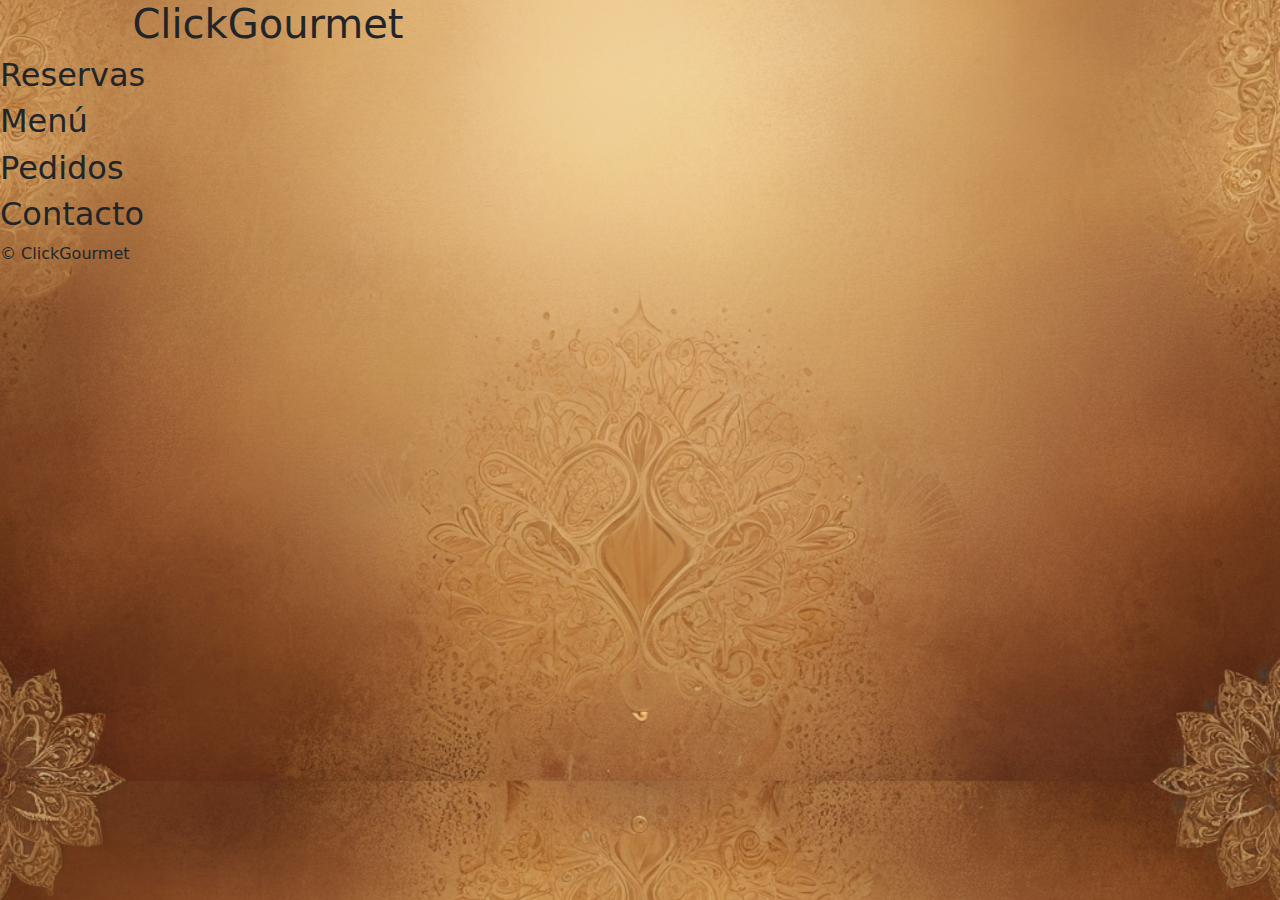
<file: index.html>
<!DOCTYPE html>
<html lang="es">
<head>
  <meta charset="UTF-8">
  <meta name="viewport" content="width=device-width, initial-scale=1.0">
  <title>Clic Gourmet</title>
  <link rel="icon" href="/images/clickGourmet-removebg-preview.png" type="image/x-icon">
  <link rel="stylesheet"  href="/styles.css">
  <link href="https://cdn.jsdelivr.net/npm/bootstrap@5.3.3/dist/css/bootstrap.min.css" rel="stylesheet" integrity="sha384-QWTKZyjpPEjISv5WaRU9OFeRpok6YctnYmDr5pNlyT2bRjXh0JMhjY6hW+ALEwIH" crossorigin="anonymous">
</head>
<body>
  <div id="app-container">
    <header>
    <div class="container text-center">
        <div class=" justify-content-around">
        <h1 class="col-4">ClickGourmet</h1>
         </div>  
    </div>
    </header>

    <main>
      <section id="seccion-reservas">
        <h2>Reservas</h2>
        </section>

      <section id="seccion-menu">
        <h2>Menú</h2>
        </section>

      <section id="seccion-pedidos">
        <h2>Pedidos</h2>
        </section>

      <section id="seccion-contacto">
        <h2>Contacto</h2>
        </section>
    </main>

    <footer>
      <p>&copy; <?php echo date('Y'); ?> ClickGourmet</p>
      </footer>
  </div>

  <script src="https://cdn.jsdelivr.net/npm/bootstrap@5.3.3/dist/js/bootstrap.bundle.min.js" integrity="sha384-YvpcrYf0tY3lHB60NNkmXc5s9fDVZLESaAA55NDzOxhy9GkcIdslK1eN7N6jIeHz" crossorigin="anonymous"></script>
</body>
</html>
</file>
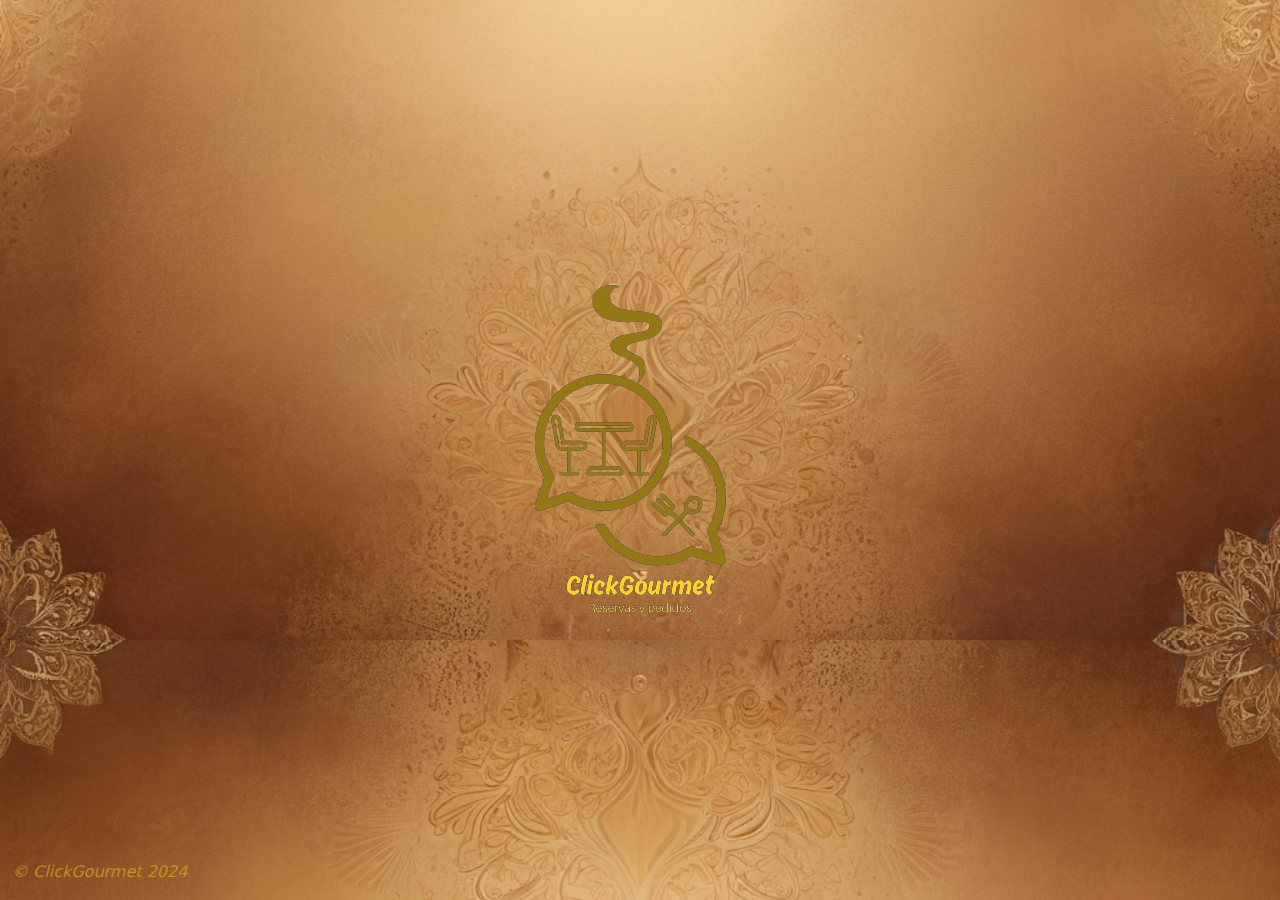
<file: init.html>
<!DOCTYPE html>
<html lang="es">
<head>
  <meta charset="UTF-8">
  <meta name="viewport" content="width=device-width, initial-scale=1.0">
  <title>ClickGourmet</title>
  <link rel="icon" class="img-thumbnail" href="/images/clickGourmet-removebg-preview.png" type="image/x-icon">
  <link rel="stylesheet"  href="normalize.css">
  <link rel="stylesheet"  href="styles.css">
  <link href="https://cdn.jsdelivr.net/npm/bootstrap@5.3.3/dist/css/bootstrap.min.css" rel="stylesheet" integrity="sha384-QWTKZyjpPEjISv5WaRU9OFeRpok6YctnYmDr5pNlyT2bRjXh0JMhjY6hW+ALEwIH" crossorigin="anonymous">
</head>
<body>
  <div id="app-container">
    <header>
    <div class="container text-center">
         </div>  
    </div>
    </header>
    <div class="container-fluid">
    <main class="container-sm container-md container-lg">
      <img class=" img-fluid position-absolute top-50 start-50 translate-middle" src="/images/clickGourmet-removebg-preview.png">
    </div>
    </main>

    <footer class="row futer">
      <p class=" col-xs-12 position-absolute bottom-0 end-0">&copy; ClickGourmet 2024</p>
      </footer>
  </div>

  <script src="https://cdn.jsdelivr.net/npm/bootstrap@5.3.3/dist/js/bootstrap.bundle.min.js" integrity="sha384-YvpcrYf0tY3lHB60NNkmXc5s9fDVZLESaAA55NDzOxhy9GkcIdslK1eN7N6jIeHz" crossorigin="anonymous"></script>
</body>
</html>
</file>
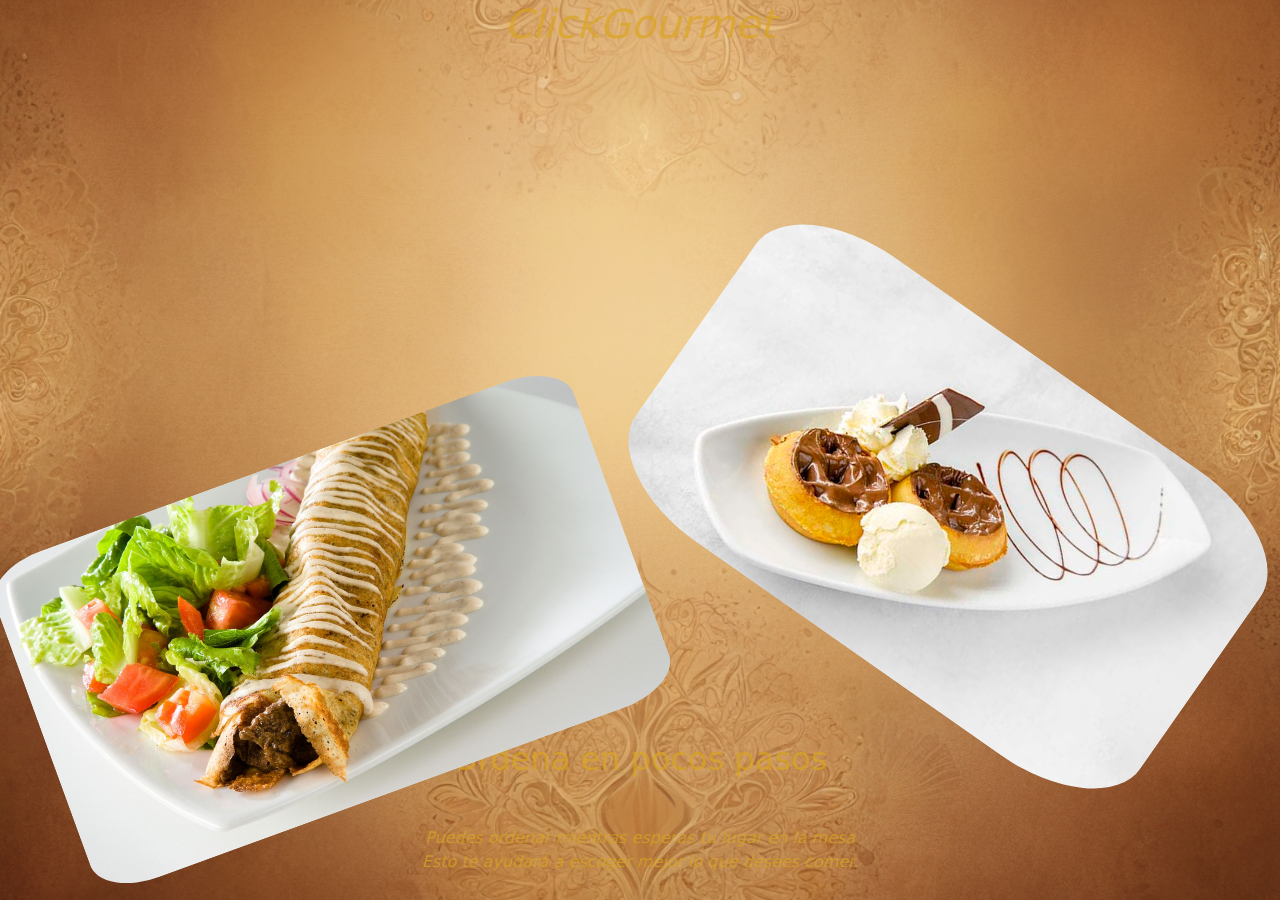
<file: initTwo.html>
<!DOCTYPE html>
<html lang="es">
<head>
  <meta charset="UTF-8">
  <meta name="viewport" content="width=device-width, initial-scale=1.0">
  <title>ClickGourmet</title>
  <link rel="icon" href="/images/clickGourmet-removebg-preview.png" type="image/x-icon">
  <link rel="stylesheet"  href="normalize.css">
  <link rel="stylesheet"  href="styles.css">
  <link href="https://cdn.jsdelivr.net/npm/bootstrap@5.3.3/dist/css/bootstrap.min.css" rel="stylesheet" integrity="sha384-QWTKZyjpPEjISv5WaRU9OFeRpok6YctnYmDr5pNlyT2bRjXh0JMhjY6hW+ALEwIH" crossorigin="anonymous">
</head>
<body>
  <div id="app-container">
    <header>
        </header>

    <main>
        <div class="container text-center ">
            <div class=" row">
            <h1 class="headTitle col-12 position-relative top-0 start-0">ClickGourmet</h1>
             </div>  
        </div>
    
        <div class="container-fluid"> 
        <div class="row">
        <div class=" bckground col-6 col-md 8" >
            <img  src="/images/lomo-arabe.jpg" class=" restaurantImg1 img-fluid  position-relative float-start z-3 " alt="restauranteReserva1">
        </div>
            <div class="col-6 col-md 8 ">
            <img src="/images/waffle.jpg" class=" restaurantImg2 img-fluid position-relative  float-end z-2 " alt="restauranteReserva2">
        </div>
        </div>
        </div>
        </div>
      

        <section id="container-fluid">
        <div class="container-fluid ">
        <div class="row">
        <div class="col-xs-12 col-sm-12 col-md-12">
        <h2 class=" col-xs-12 col-sm-12 col-md-12 reserveTitle align-text-bottom text-center position-absolute bottom-0 end-0">Ordena en pocos pasos</h2>
        </div>
        </div>
        <div class="row">
        <div class="col-xs-12 col-sm-12 col-md-12">
        <p class=" col-xs-12 col-sm-12 col-md-12 reserveText align-text-bottom text-center position-absolute bottom-0 end-0">Puedes ordenar mientras esperas tu lugar en la mesa <br> Esto te ayudará a escoger mejor lo que desees comer.</p>
        </div>
        </div>
        </div>
        </section>
    </main>

    <footer>
     
      </footer>
  </div>

  <script src="https://cdn.jsdelivr.net/npm/bootstrap@5.3.3/dist/js/bootstrap.bundle.min.js" integrity="sha384-YvpcrYf0tY3lHB60NNkmXc5s9fDVZLESaAA55NDzOxhy9GkcIdslK1eN7N6jIeHz" crossorigin="anonymous"></script>
</body>
</html>
</file>
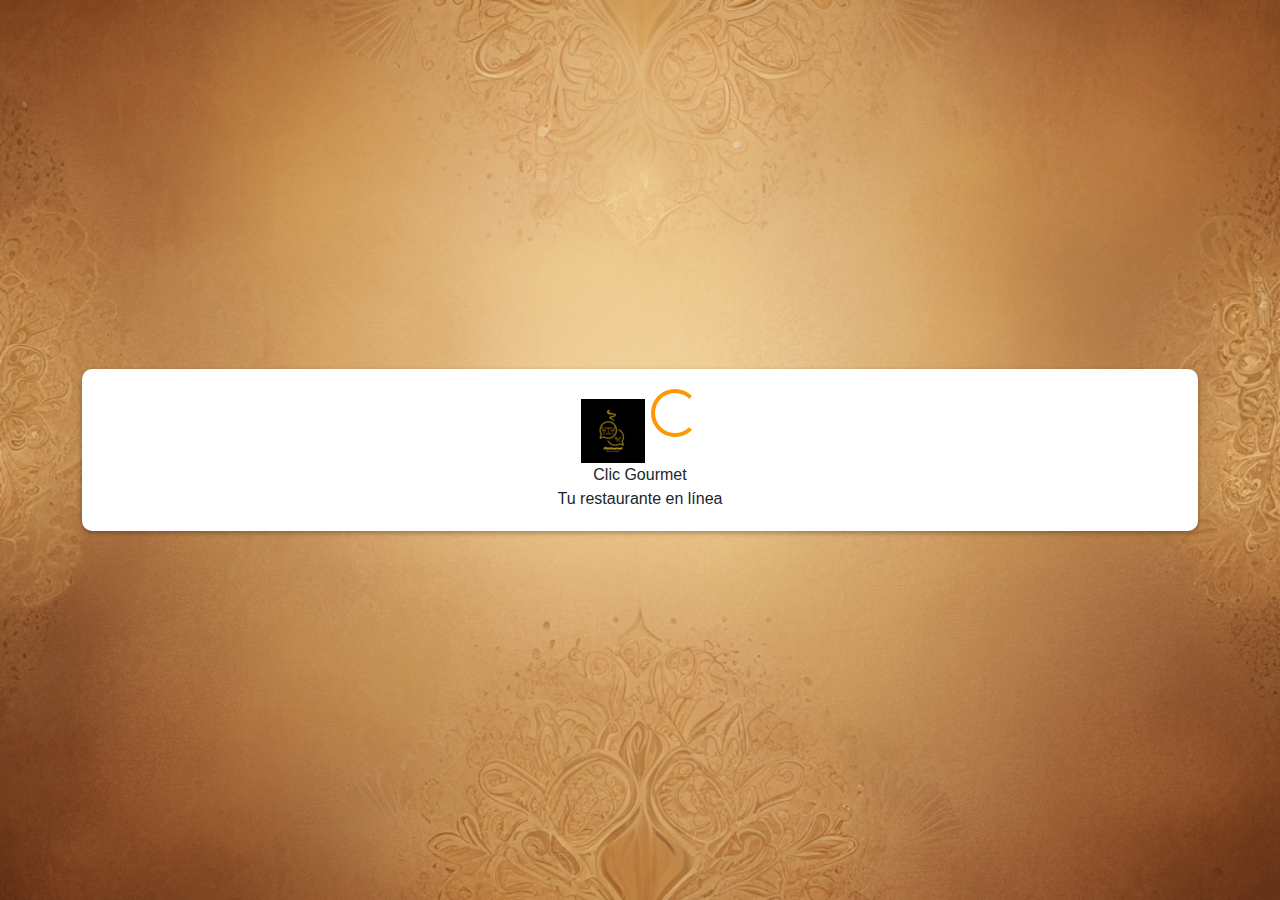
<file: Loading.html>
<!DOCTYPE html>
<html>
<head>
    <title>ClickGourmet - Cargando</title>
    <link rel="stylesheet" href="https://cdn.jsdelivr.net/npm/bootstrap@5.2.3/dist/css/bootstrap.min.css">
    <link rel="stylesheet" href="estilos/styles.css">
</head>
<body>
    <div class="container">
        <div class="loader">
            <img src="images/looogo.ico" alt="Logo ClickGourmet">
            <div class="spinner-border" role="status">
                <span class="visually-hidden">Loading...</span>
            </div>
            <p>Clic Gourmet</p>
            <p>Tu restaurante en línea</p>
        </div>
    </div>
    <script src="https://cdn.jsdelivr.net/npm/bootstrap@5.2.3/dist/js/bootstrap.bundle.min.js"></script>
</body>
</html>
</file>
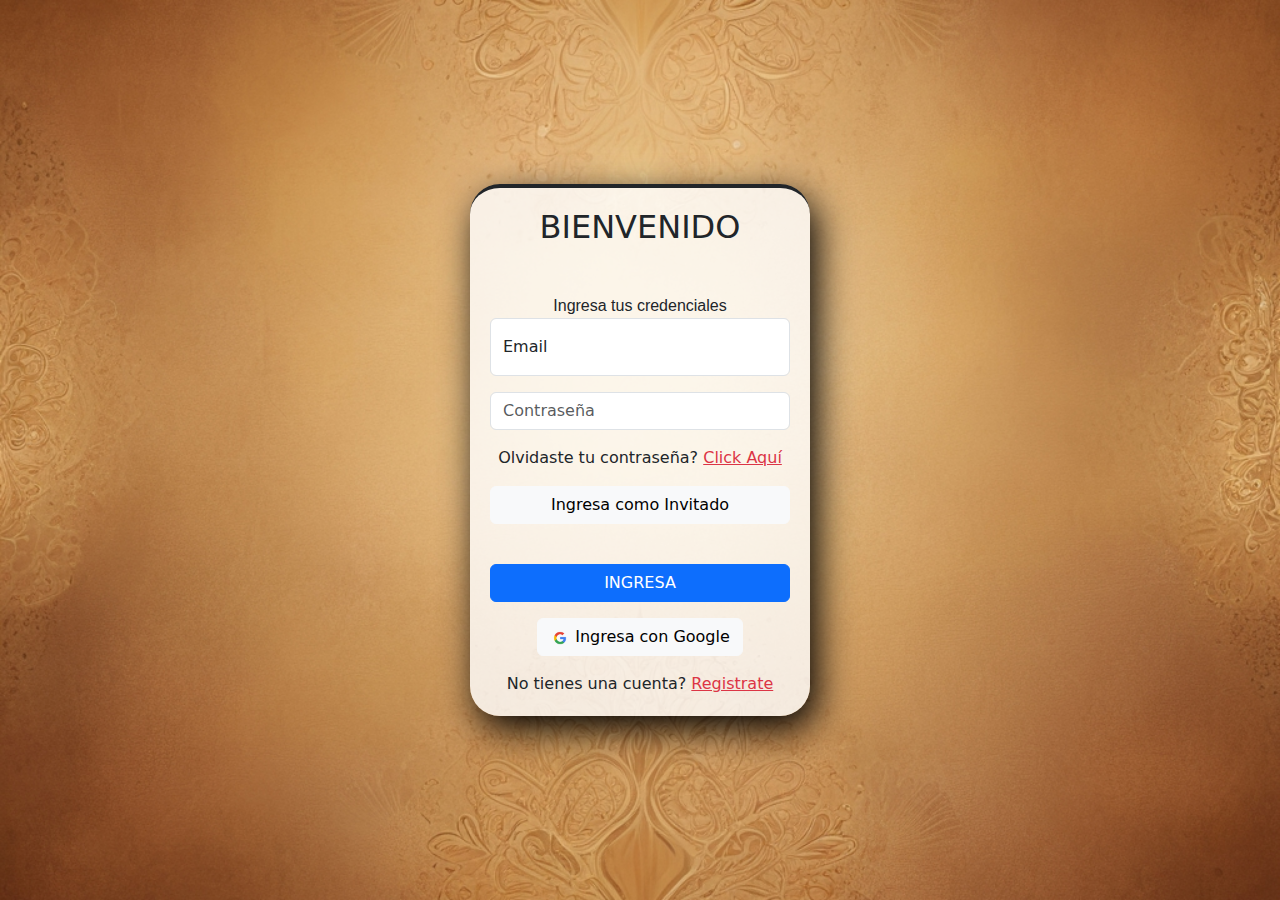
<file: login.html>
<!DOCTYPE html>
<html lang="es">
<head>
    <meta charset="UTF-8">
    <meta name="viewport" content="width=device-width, initial-scale=1.0">
    <title>Clic Gourmet</title>
    <link href="https://cdn.jsdelivr.net/npm/bootstrap@5.1.3/dist/css/bootstrap.min.css" rel="stylesheet">
    <link rel="stylesheet" href="estilos/styles.css">
</head>
<body>
    <div class="container">
        <div class="login-container">
            <h2 class="text-center mb-4">BIENVENIDO</h2><br>
            <p class="text-center">Ingresa tus credenciales</p>
            <form>
                <div class=" form-floating mb-3">
                    <input type="text" class="form-control " placeholder="Email / Teléfono" required = "true"  id="email">
                    <label for="email">Email</label>
                </div>
                <div class="mb-3">
                    <input type="password" class="form-control" placeholder="Contraseña" required = "true">
                </div>
                <div class="mb-3 text-center">
                    <span>Olvidaste tu contraseña? <a href="#" class="text-danger">Click Aquí</a></span>
                </div>
                <div class="d-grid gap-2">
                    <button type="button" class="btn btn-light">Ingresa como Invitado</button><br>
                    <button type="submit" class="btn btn-primary">INGRESA</button>
                </div>
                <div class="mt-3 text-center">
                    <button type="button" class="btn btn-light">
                        <img src="images/google.png" alt="Google Icon" width="20"> Ingresa con Google
                    </button>
                </div>
                <div class="mt-3 text-center">
                    <span>No tienes una cuenta? <a href="registro.html" class="text-danger">Registrate</a>
                </div>
            </form>
        </div>
    </div>
</body>
</html>
</file>
<file: styles.css>
body {

    background-image: url(/images/Default_Classic_centered_background_image_with_a_soft_leatherl_3.jpg);
    background-size:auto;
    background-size: cover;
    background-position: center;
}

/* ---------------- Página login.html ---------------- */
.login-container {
    max-width: 400px;
    margin: 100px auto;
    padding: 20px;
    background-color: rgba(255, 255, 255, 0.8);
    border-radius: 10px;
}

/* ---------------- Página 1 init.html ---------------- */ 
/* --Pie de página derechos de autor-- */

.futer {
    color: goldenrod;
    font-style: italic;
    opacity: 0.7;
}





/* ---------------- Página 2 initOne.html ---------------- */ 

.headTitle {
    color: goldenrod;
    font-style: italic;
    opacity: 0.7;
}
.restaurantImg1 {
    height: 720px ;
    width: 720px ;
    margin-top: 65%;
    margin-left: 2%;
    transform: rotate(340deg);
    border-radius: 10%;
    background-image: url('/images/transparent.png');
    background-repeat: repeat;
}

.bckground{ 
    background-attachment: fixed;
    padding: -12px;
}

.restaurantImg2 {
    height: 720px ;
    width: 720px ;
    margin-top: 45%;
    margin-right: 2%;
    transform: rotate(35deg);
    border-radius: 20%;
    background-attachment: fixed;
    background: linear-gradient(to right, transparent 0%, #000 100%);


}

.reserveTitle {
margin-bottom: 80px;
width: 100%;
height: 12px;
padding: 0;

padding-bottom: 80px;
color: goldenrod;

opacity: 0.7;

}

.reserveText {
bottom: 0;
padding: 10px;
width: 100%;

    color: rgb(218, 165, 32);
    font-style: italic;
    opacity: 0.7;
}
</file>
<file: estilos/styles.css>
body {

    background-image: url(/images/Default_Classic_centered_background_image_with_a_soft_leatherl_3.jpg);
    background-size: cover;
    background-position: center;

    background-color: #f2f2f2; /* Ajusta el color de fondo */
    display: flex;
    justify-content: center;
    align-items: center;
    height: 100vh;
    margin: 0;
}
/* ---------------- Página login.html ---------------- */
.container {
    text-align: center;
}

.loader {
    background-color: #fff;
    padding: 20px;
    border-radius: 10px;
    box-shadow: 0 2px 5px rgba(0, 0, 0, 0.3);
}

.spinner-border {
    width: 3rem;
    height: 3rem;
    color: #ff9800; /* Ajusta el color del spinner */
}

p {
    font-family: 'Montserrat', sans-serif; /* Ajusta la tipografía */
    margin: 0;
}


/* ---------------- Página login.html ---------------- */
.login-container {
    max-width: 340px;
    margin: 100px auto;
    padding: 20px;
    background-color: rgba(255, 255, 255, 0.8);
    box-shadow: 7px 13px 37px #000;
    border-top: 4px solid;
    border-radius: 30px;
}



/* ---------------- Página registro.html ---------------- */

.register-container {
    max-width: 350px;
    margin: 100px auto;
    padding: 20px;
    background-color: rgba(255, 255, 255, 0.8);
    box-shadow: 7px 13px 37px #000;
    border-top: 4px solid;
    border-radius: 30px;
}

/* ---------------- Página 1 init.html ---------------- */ 
/* --Pie de página derechos de autor-- */

.futer {
    color: goldenrod;
    font-style: italic;
    opacity: 0.7;
}





/* ---------------- Página 2 initOne.html ---------------- */ 

.headTitle {
    color: goldenrod;
    font-style: italic;
    opacity: 0.7;
}
.restaurantImg1 {
    height: 720px ;
    width: 720px ;
    margin-top: 65%;
    margin-left: 2%;
    transform: rotate(340deg);
    border-radius: 10%;
    background-image: url('/images/transparent.png');
    background-repeat: repeat;
}

.bckground{ 
    background-attachment: fixed;
    padding: -12px;
}

.restaurantImg2 {
    height: 720px ;
    width: 720px ;
    margin-top: 45%;
    margin-right: 2%;
    transform: rotate(35deg);
    border-radius: 20%;
    background-attachment: fixed;
    background: linear-gradient(to right, transparent 0%, #000 100%);


}

.reserveTitle {
margin-bottom: 80px;
width: 100%;
height: 12px;
padding: 0;

padding-bottom: 80px;
color: goldenrod;

opacity: 0.7;

}

.reserveText {
bottom: 0;
padding: 10px;
width: 100%;

    color: rgb(218, 165, 32);
    font-style: italic;
    opacity: 0.7;
}
</file>
